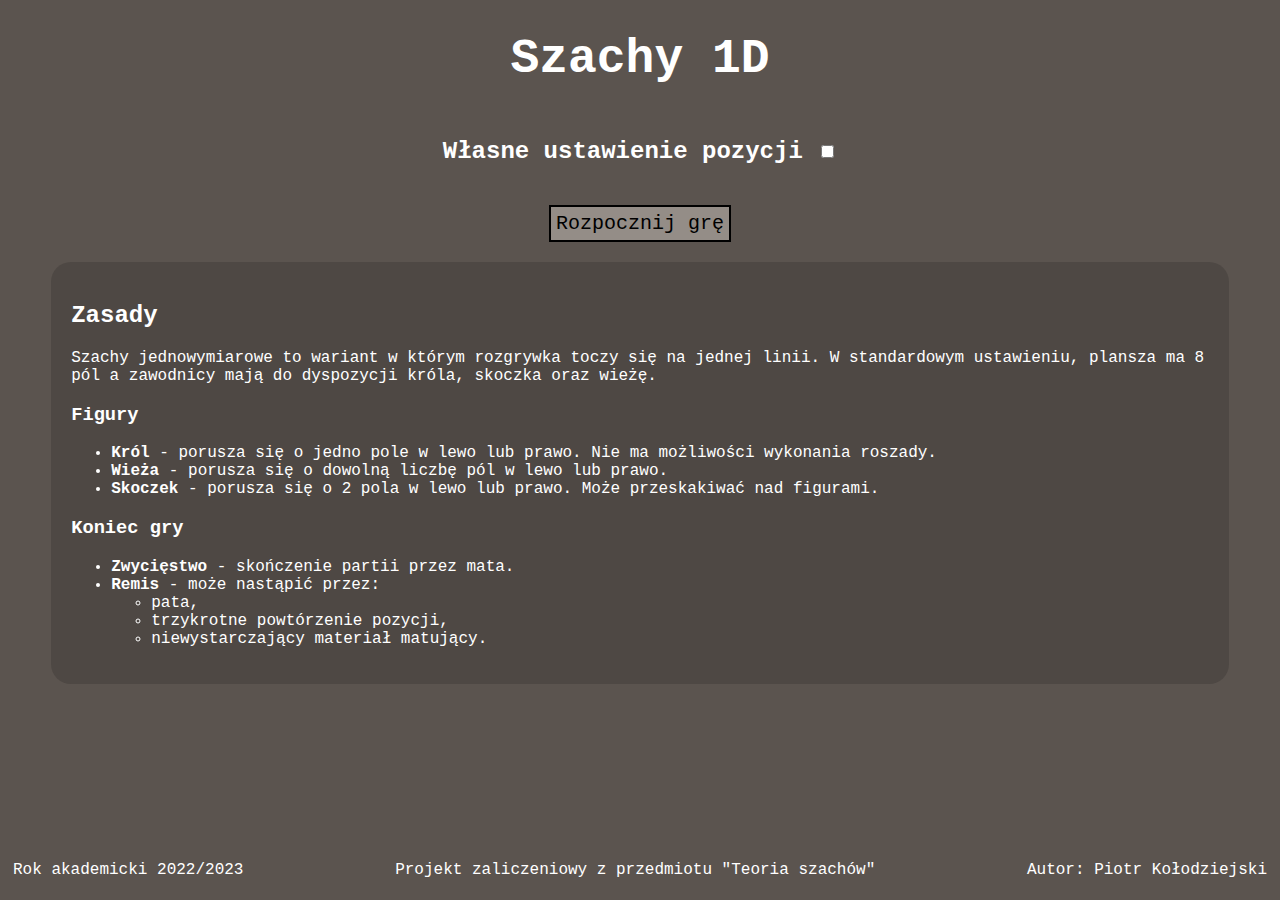
<file: index.html>
<!DOCTYPE html>
<html lang="en">
  <head>
    <meta charset="UTF-8" />
    <meta http-equiv="X-UA-Compatible" content="IE=edge" />
    <meta name="viewport" content="width=device-width, initial-scale=1.0" />
    <title>Szachy 1D</title>
    <link rel="stylesheet" href="style.css" type="text/css" />
    <script src="menu.js"></script>
    <script src="config.js"></script>
    <script src="chess.js"></script>
  </head>
  <body>
    <h1>Szachy 1D</h1>
    <main>
      <div id="configMenu">
        <div id="configMenuContainer">
          <h2>
            Własne ustawienie pozycji
            <input
              type="checkbox"
              id="customConfigCheckbox"
              onchange="toggleConfig()"
            />
          </h2>

          <div id="configContainer" hidden>
            <h2>Rozmiar szachownicy</h2>
            <select
              id="boardSizeSelect"
              name="boardSizeSelect"
              style="border: 2px black solid"
              onchange="generateSelectTable()"
            >
              <option value="8">8</option>
              <option value="9">9</option>
              <option value="10">10</option>
              <option value="11">11</option>
              <option value="12">12</option>
            </select>
            <h2>Pozycja startowa</h2>
            <div id="tableContainer">
              <table id="selectPositionTable">
                <tr>
                  <td>Król</td>
                  <td>
                    <select id="pieceSelect1" name="pieceSelect1">
                      <option value="knight">Skoczek</option>
                      <option value="rook">Wieża</option>
                      <option value="none">Brak</option>
                    </select>
                  </td>
                </tr>
              </table>
            </div>
          </div>

          <div id="buttons">
            <button id="startGameCustom" onclick="goToGame()">
              Rozpocznij grę
            </button>
          </div>
          <div id="rules">
            <h2>Zasady</h2>
            <p>
              Szachy jednowymiarowe to wariant w którym rozgrywka toczy się na
              jednej linii. W standardowym ustawieniu, plansza ma 8 pól a
              zawodnicy mają do dyspozycji króla, skoczka oraz wieżę.
            </p>
            <h3>Figury</h3>
            <ul>
              <li>
                <strong>Król</strong> - porusza się o jedno pole w lewo lub
                prawo. Nie ma możliwości wykonania roszady.
              </li>
              <li>
                <strong>Wieża</strong> - porusza się o dowolną liczbę pól w lewo
                lub prawo.
              </li>
              <li>
                <strong>Skoczek</strong> - porusza się o 2 pola w lewo lub
                prawo. Może przeskakiwać nad figurami.
              </li>
            </ul>
            <h3>Koniec gry</h3>
            <ul>
              <li>
                <strong>Zwycięstwo</strong> - skończenie partii przez mata.
              </li>
              <li>
                <strong>Remis</strong> - może nastąpić przez:
                <ul>
                  <li>pata,</li>
                  <li>trzykrotne powtórzenie pozycji,</li>
                  <li>niewystarczający materiał matujący.</li>
                </ul>
              </li>
            </ul>
          </div>
        </div>
      </div>

      <div id="gameView" hidden>
        <div id="board"></div>
        <h2 id="gameResult"></h2>
        <div id="buttons">
          <button id="backButton" onclick="goBackToConfig()" hidden>
            Wróc do menu głównego
          </button>
          <button id="resetGameButton" onclick="setUpGame()" hidden>
            Zagraj ponownie
          </button>
        </div>

        <div class="pieces-images" hidden>
          <img id="white-king" src="img/kw.png" />
          <img id="white-knight" src="img/nw.png" />
          <img id="white-rook" src="img/rw.png" />

          <img id="black-king" src="img/kb.png" />
          <img id="black-knight" src="img/nb.png" />
          <img id="black-rook" src="img/rb.png" />
        </div>
      </div>
    </main>

    <footer>
      <div>Rok akademicki 2022/2023</div>
      <div>Projekt zaliczeniowy z przedmiotu "Teoria szachów"</div>
      <div>Autor: Piotr Kołodziejski</div>
    </footer>
  </body>
</html>
</file>
<file: style.css>
body {
  text-align: center;
  background-color: #5b544f;
  font-family: "Courier New", Courier, monospace;
}
h1 {
  font-size: 48px;
  color: white;
}
h2,
p {
  color: white;
}
main {
  min-height: 82vh;
}
#board {
  display: flex;
  flex-direction: row;
  justify-content: center;
}

button {
  margin: 20px;
  font-family: "Courier New", Courier, monospace;
  font-size: 20px;
  background-color: #948d87;
  border: 2px solid black;
  padding: 5px;
}
button:hover {
  background-color: #837c76;
}
button:active {
  background-color: #726b65;
}

footer {
  display: flex;
  flex-direction: row;
  justify-content: space-between;
  color: white;
  margin: 5px;
}
.square {
  width: 100px;
  height: 100px;
  float: left;
}
.numSquare {
  width: 100px;
  height: 30px;
  text-align: center;
  justify-content: center;
  background-color: #c59974;
  font-size: 24px;
  float: left;
}
#tableContainer {
  width: 100%;
  display: flex;
  flex-direction: row;
  justify-content: center;
}
table {
  border-collapse: collapse;
  font-size: 18px;
  text-align: center;
  margin-bottom: 20px;
}
tr,
td {
  background-color: #948d87;
  border: 2px black solid;
  padding: 5px;
}

select {
  font-size: 18px;
  font-family: "Courier New", Courier, monospace;
  background-color: #948d87;
  border: 0;
}

option {
  text-align: center;
}

#configMenuContainer {
  display: flex;
  flex-direction: column;
  align-items: center;
  text-align: center;
}

#rules {
  padding: 20px;
  color: white;
  text-align: left;
  width: 90%;
  background-color: #4e4844;
  border-radius: 20px;
  min-height: 100px;
}
</file>
